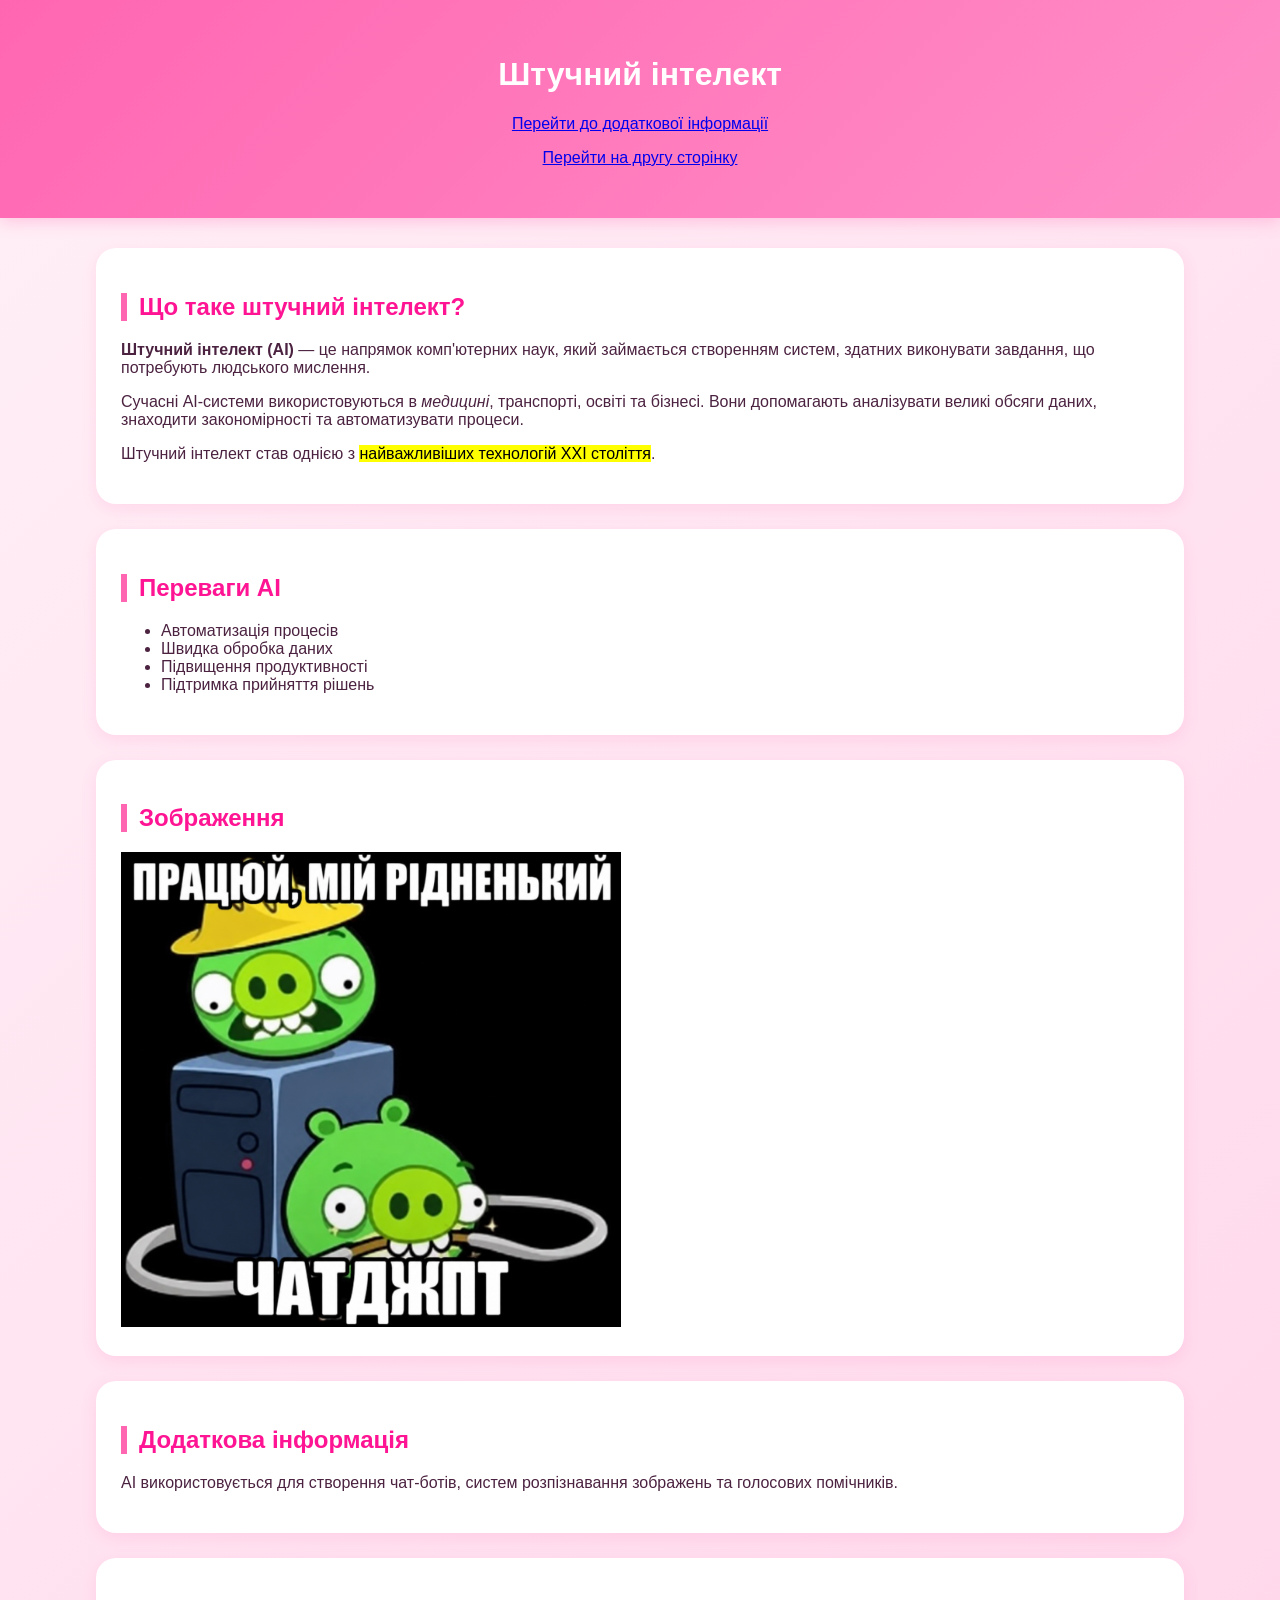
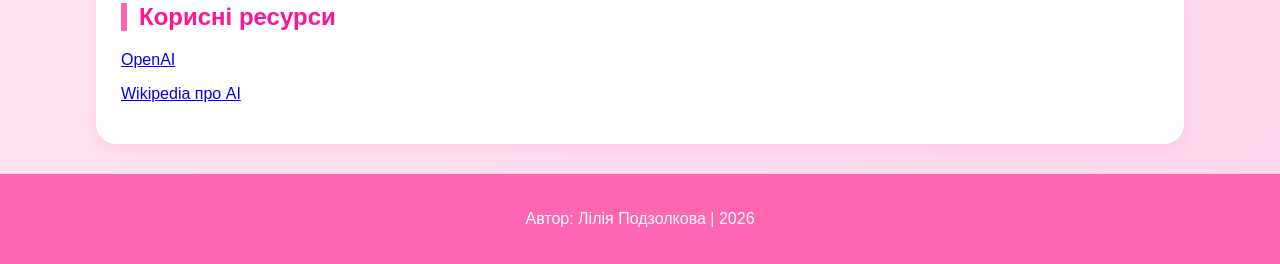
<file: index.html>
<!DOCTYPE html>
<html lang="uk">
<head>
    <link rel="stylesheet" href="style.css">
    <meta charset="UTF-8">
    <title>Штучний інтелект</title>
</head>
<body>

<header>
    <h1>Штучний інтелект</h1>

    <p>
        <a href="#info">Перейти до додаткової інформації</a>
    </p>

    <p>
        <a href="page.html">Перейти на другу сторінку</a>
    </p>
</header>

<main>

<section>
    <h2>Що таке штучний інтелект?</h2>

    <p>
        <strong>Штучний інтелект (AI)</strong> — це напрямок
        комп'ютерних наук, який займається створенням систем,
        здатних виконувати завдання, що потребують людського мислення.
    </p>

    <p>
        Сучасні AI-системи використовуються в
        <em>медицині</em>, транспорті, освіті та бізнесі.
        Вони допомагають аналізувати великі обсяги даних,
        знаходити закономірності та автоматизувати процеси.
    </p>

    <p>
        Штучний інтелект став однією з
        <mark>найважливіших технологій XXI століття</mark>.
    </p>
</section>

<section>
    <h2>Переваги AI</h2>

    <ul>
        <li>Автоматизація процесів</li>
        <li>Швидка обробка даних</li>
        <li>Підвищення продуктивності</li>
        <li>Підтримка прийняття рішень</li>
    </ul>
</section>

<section>
    <h2>Зображення</h2>

    <img src="be9e3557-65ae-4c6d-9625-518fb6da971d.png"
         alt="Штучний інтелект"
         width="500">
</section>

<section id="info">
    <h2>Додаткова інформація</h2>

    <p>
        AI використовується для створення чат-ботів,
        систем розпізнавання зображень та голосових помічників.
    </p>
</section>

<section>
    <h2>Корисні ресурси</h2>

    <p>
        <a href="https://openai.com" target="_blank">
            OpenAI
        </a>
    </p>

    <p>
        <a href="https://en.wikipedia.org/wiki/Artificial_intelligence">
            Wikipedia про AI
        </a>
    </p>
</section>

</main>

<footer>
    <p>Автор: Лілія Подзолкова | 2026</p>
</footer>

</body>
</html>
</file>
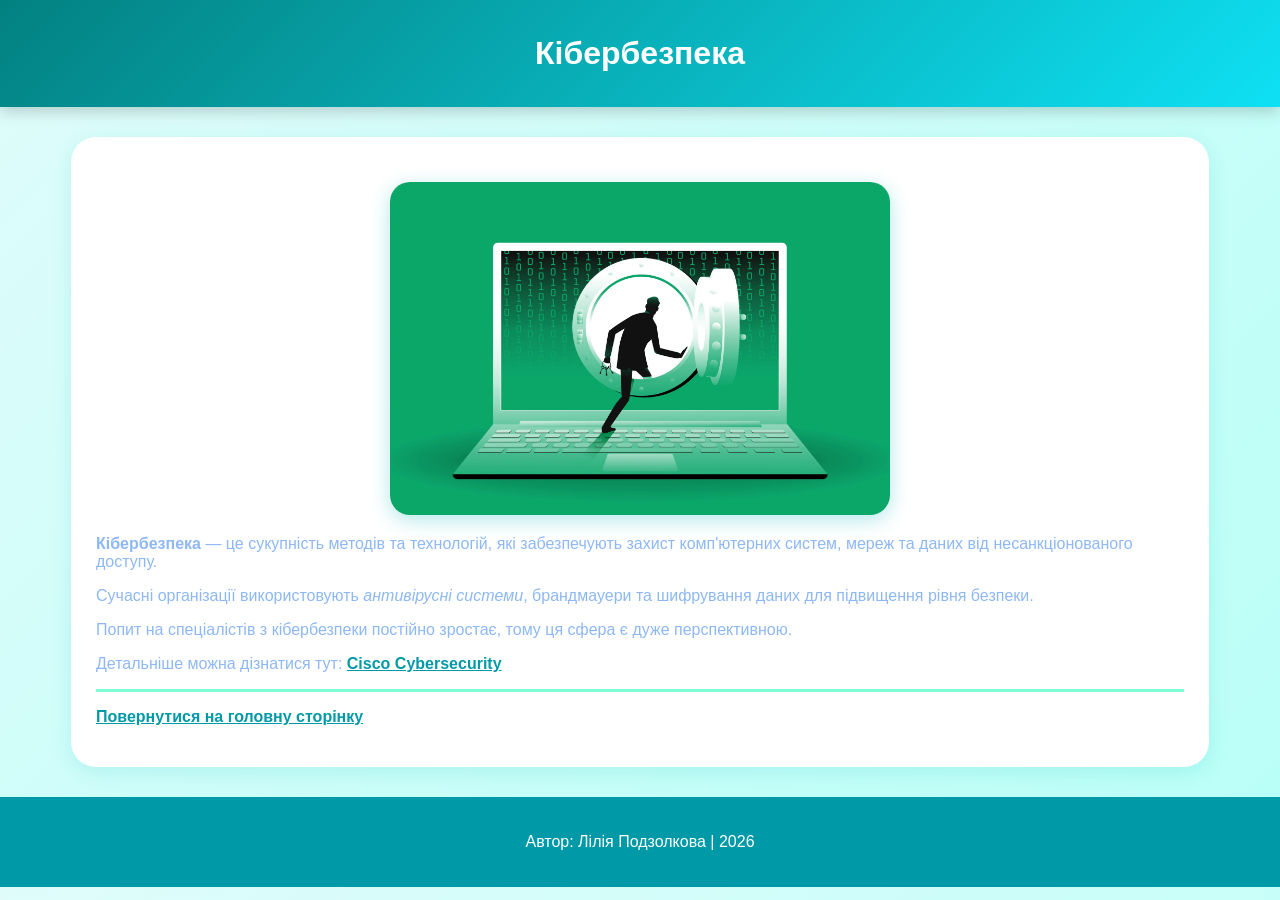
<file: page.html>
<!DOCTYPE html>
<html lang="uk">
<head>
    <link rel="stylesheet" href="style2.css">
    <meta charset="UTF-8">
    <title>Кібербезпека</title>
</head>
<body>

<header>
    <h1>Кібербезпека</h1>
</header>

<main>

<img src="cybersecurity-attack.png"
     alt="Кібербезпека"
     width="500">

<p>
    <strong>Кібербезпека</strong> — це сукупність методів та
    технологій, які забезпечують захист комп'ютерних систем,
    мереж та даних від несанкціонованого доступу.
</p>

<p>
    Сучасні організації використовують
    <em>антивірусні системи</em>,
    брандмауери та шифрування даних для підвищення рівня безпеки.
</p>

<p>
    Попит на спеціалістів з кібербезпеки постійно зростає,
    тому ця сфера є дуже перспективною.
</p>

<p>
    Детальніше можна дізнатися тут:
    <a href="https://www.cisco.com/c/en/us/products/security/what-is-cybersecurity.html"
       target="_blank">
       Cisco Cybersecurity
    </a>
</p>

<hr>

<p>
    <a href="index.html">Повернутися на головну сторінку</a>
</p>

</main>

<footer>
    <p>Автор: Лілія Подзолкова | 2026</p>
</footer>

</body>
</html>
</file>
<file: style.css>
body{
    margin:0;
    font-family:'Segoe UI',sans-serif;
    background:linear-gradient(135deg,#fff0f6,#ffd6eb);
    color:#4b2240;
}

header{
    background:linear-gradient(135deg,#ff66b2,#ff8fc7);
    color:white;
    text-align:center;
    padding:35px;
    box-shadow:0 4px 15px rgba(255,105,180,0.3);
}

main{
    width:85%;
    margin:30px auto;
}

section{
    background:white;
    margin-bottom:25px;
    padding:25px;
    border-radius:20px;
    box-shadow:0 5px 15px rgba(255,105,180,0.15);
    transition:0.3s;
}

section:hover{
    transform:translateY(-5px);
}

h2{
    color:#ff1493;
    border-left:6px solid #ff66b2;
    padding-left:12px;
}

footer{
    background:#ff66b2;
    color:white;
    text-align:center;
    padding:20px;
}
</file>
<file: style2.css>
body{
    margin:0;
    font-family:'Segoe UI',sans-serif;
    background:linear-gradient(135deg,#dffcfb,#b8fff7);
    color:#8db8f5;
}

header{
    background:linear-gradient(135deg,#038181,#0ee0f3);
    color:white;
    text-align:center;
    padding:35px;
    box-shadow:0 4px 15px rgba(0,0,0,0.2);
}

main{
    width:85%;
    margin:30px auto;
    background:white;
    padding:25px;
    border-radius:25px;
    box-shadow:0 5px 20px rgba(0,180,180,0.15);
}

h1{
    margin:0;
}

img{
    display:block;
    margin:20px auto;
    max-width:100%;
    border-radius:20px;
    box-shadow:0 5px 20px rgba(0,180,180,0.3);
}

a{
    color:#0099a8;
    font-weight:bold;
}

hr{
    border:none;
    height:3px;
    background:#7fffd4;
}

footer{
    background:#0099a8;
    color:white;
    text-align:center;
    padding:20px;
}
</file>
